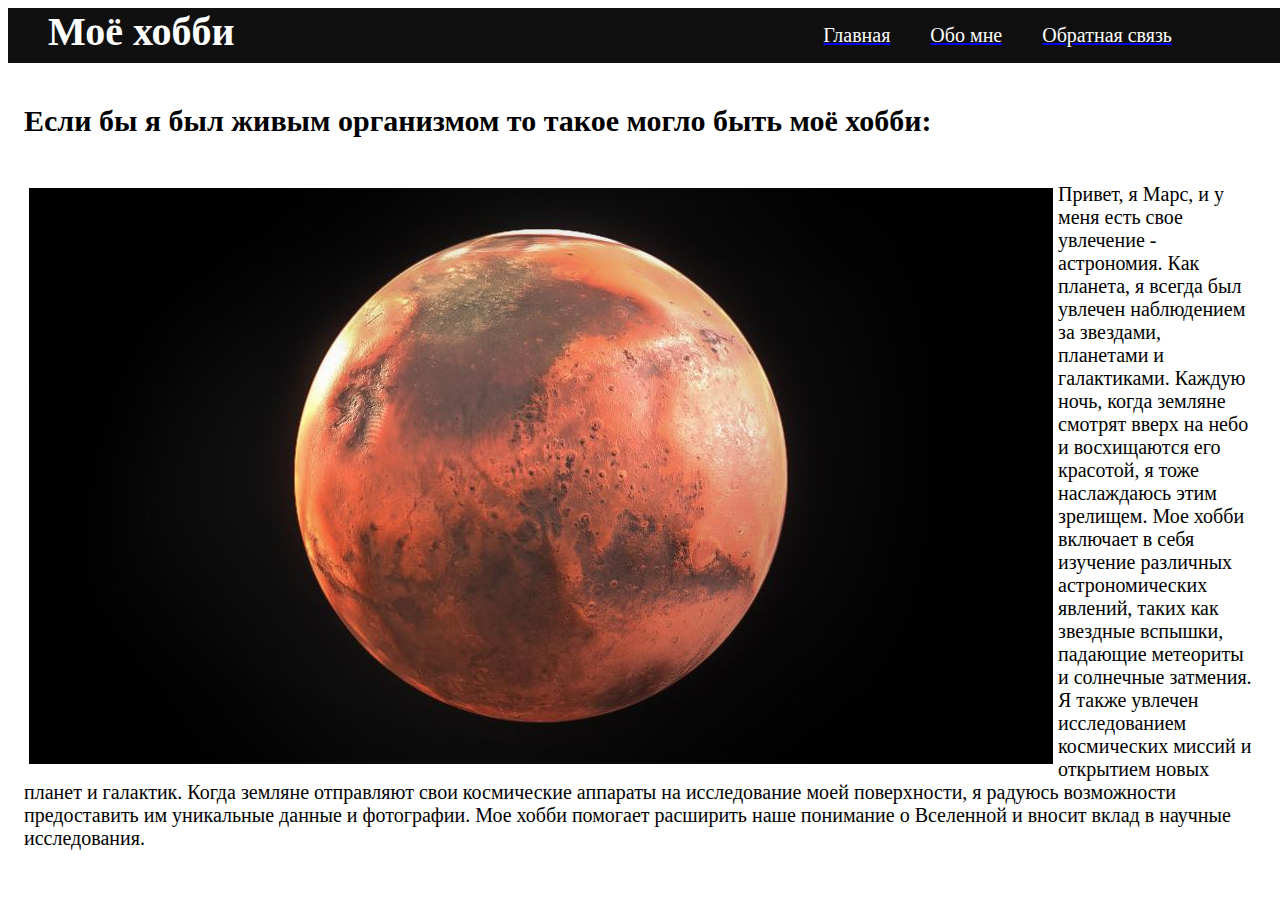
<file: index.html>
<!DOCTYPE html>
<html lang="en">
<head>
    <meta  charset="utf-8">
    <link rel="stylesheet" type="text/css" href="static/css/styles.css" >
    <title> Главная </title>
</head>
<header>
    <div class="header">
        <div class="inner-header">
            <div class="logo-container">
                <h1>Моё хобби</h1>
            </div>

            <ul class="navigation">
                <a href="index.html"><li>Главная</li></a>
                <a href="about.html"><li>Обо мне</li></a>
                <a href="contact.html"><li>Обратная связь</li></a>
            </ul>
        </div>
    </div>
</header>
<body>
    <div class="content">
        <h2>Если бы я был живым организмом то такое могло быть моё хобби: </h2>
        <p><img src="image/mars.jpg"  alt="" align="left" vspace="5" hspace="5">
        Привет, я Марс, и у меня есть свое увлечение - астрономия. Как планета, я всегда был увлечен наблюдением за звездами, планетами и галактиками. Каждую ночь, когда земляне смотрят вверх на небо и восхищаются его красотой, я тоже наслаждаюсь этим зрелищем.

        Мое хобби включает в себя изучение различных астрономических явлений, таких как звездные вспышки, падающие метеориты и солнечные затмения. Я также увлечен исследованием космических миссий и открытием новых планет и галактик.

        Когда земляне отправляют свои космические аппараты на исследование моей поверхности, я радуюсь возможности предоставить им уникальные данные и фотографии. Мое хобби помогает расширить наше понимание о Вселенной и вносит вклад в научные исследования.
        </p>
    </div>
</body>
</html>
</file>
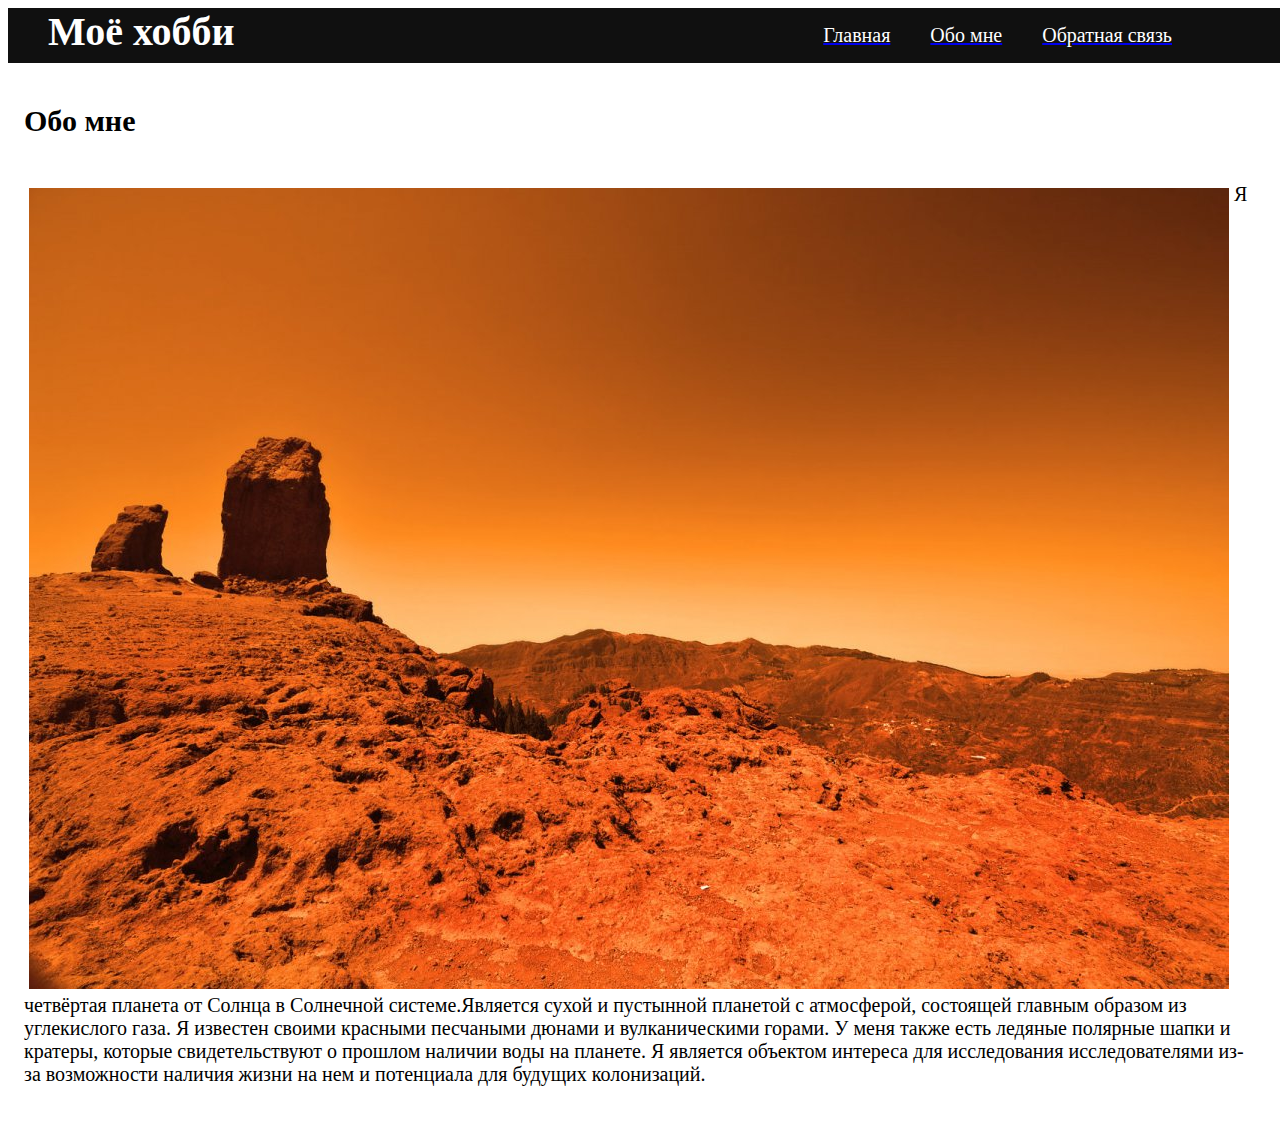
<file: about.html>
<!DOCTYPE html>
<html lang="en">
<head>
    <meta  charset="utf-8">
    <link rel="stylesheet" type="text/css" href="static/css/styles.css" >
    <title> Обо мне </title>
</head>
<header>
    <div class="header">
        <div class="inner-header">
            <div class="logo-container">
                <h1>Моё хобби</h1>
            </div>

            <ul class="navigation">
                <a href="index.html"><li>Главная</li></a>
                <a href="about.html"><li>Обо мне</li></a>
                <a href="contact.html"><li>Обратная связь</li></a>
            </ul>
        </div>
    </div>
</header>
<body>
    <div class="content">
        <h2>Обо мне</h2>
        <p><img src="image/mars2.jpg"  alt="" align="left" vspace="5" hspace="5">
            Я четвёртая планета от Солнца в Солнечной системе.Является сухой и пустынной планетой с атмосферой, состоящей главным образом из углекислого газа.
            Я известен своими красными песчаными дюнами и вулканическими горами. У меня также есть ледяные полярные шапки и кратеры, которые свидетельствуют о прошлом наличии воды на планете.
            Я является объектом интереса для исследования исследователями из-за возможности наличия жизни на нем и потенциала для будущих колонизаций.
        </p>
    </div>
</body>
</html>
</file>
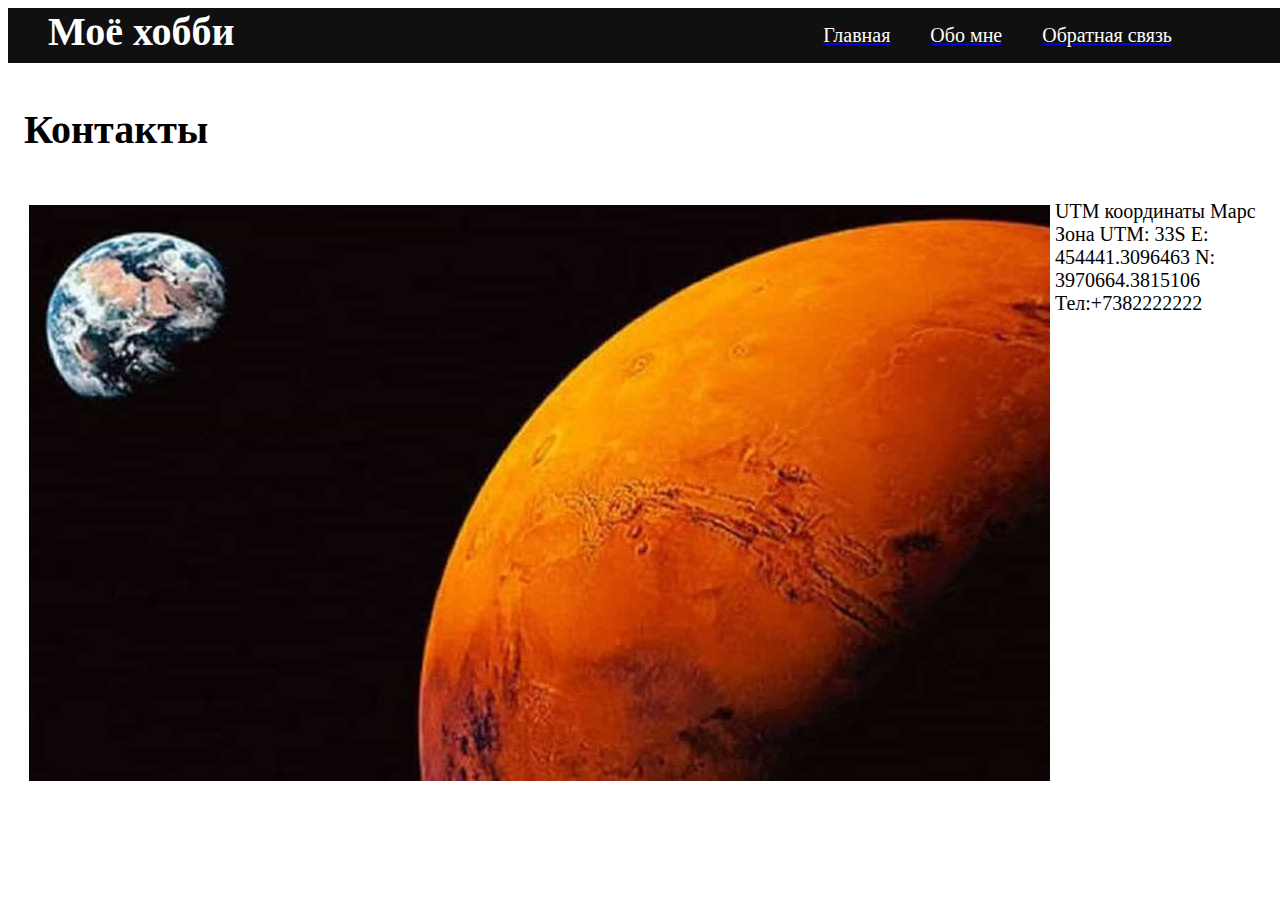
<file: contact.html>
<!DOCTYPE html>
<html lang="en">
<head>
    <meta  charset="utf-8">
    <link rel="stylesheet" type="text/css" href="static/css/styles.css" >
    <title> Обратная связь</title>
</head>
<header>
    <div class="header">
        <div class="inner-header">
            <div class="logo-container">
                <h1>Моё хобби</h1>
            </div>

            <ul class="navigation">
                <a href="index.html"><li>Главная</li></a>
                <a href="about.html"><li>Обо мне</li></a>
                <a href="contact.html"><li>Обратная связь</li></a>
            </ul>
        </div>
    </div>
</header>
<body>
    <div class="content">
        <h1>Контакты</h1>
        <p><img src="image/mars3.jpg"  alt="" align="left" vspace="5" hspace="5">
            <a>UTM координаты Марс Зона UTM: 33S E: 454441.3096463 N: 3970664.3815106</a>
            <br>
            <a>Тел:+7382222222</a>
        </p>
    </div>
</body>
</html>
</file>
<file: static/css/styles.css>
.body {
    margin: 0;
}

.navigation{
    float: right;
    height: 100%;
    padding: 0px 100px;
}

.navigation a{
    height: 100%;
    display: table;
    float: left;
    padding: 0px 20px;

}

.navigation a li{
    vertical-align: middle;
    display: table-cell;
    font-size: 20px;
    color: white;
}

.navigation a:hover{
    background-color: gray;
    color: #101010;
}

.header{
    height: 100%;
    width:100%;
    float: left;
    padding: 0px 20px;
    background-color: #101010;


}
.logo-container{
    height: 100%;
    width:auto;
    display: table;
    float: left;
    padding: 0px 20px;
    background-color: #101010;
}
.logo-container h1{

    vertical-align: middle;
    display: table-cell;
    font-size: 40px;
    color: white;
}

.content{
    float:left;
    height: 100%;
    padding: 1rem;
    position:static;
    font-size: 20px
}
.content p{
    height: 100%;
    display: table;
    float: left;
}
</file>
